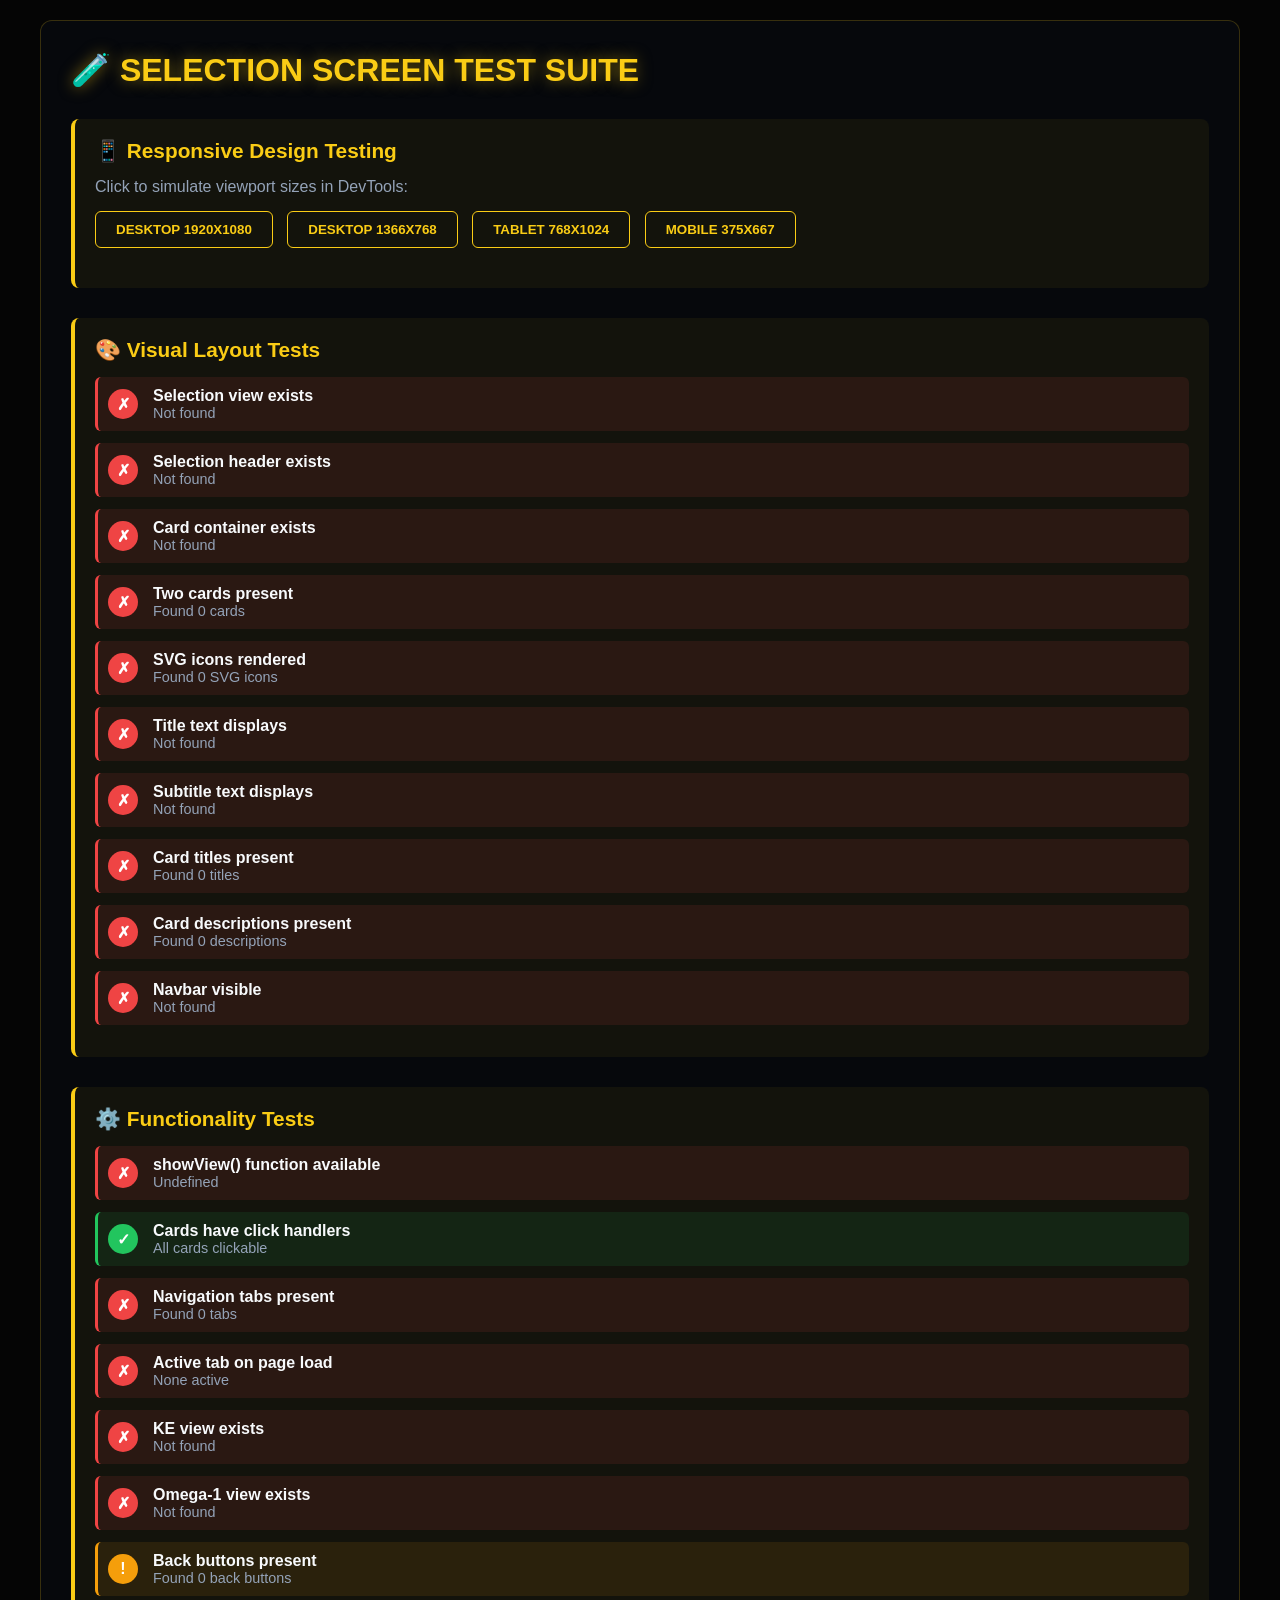
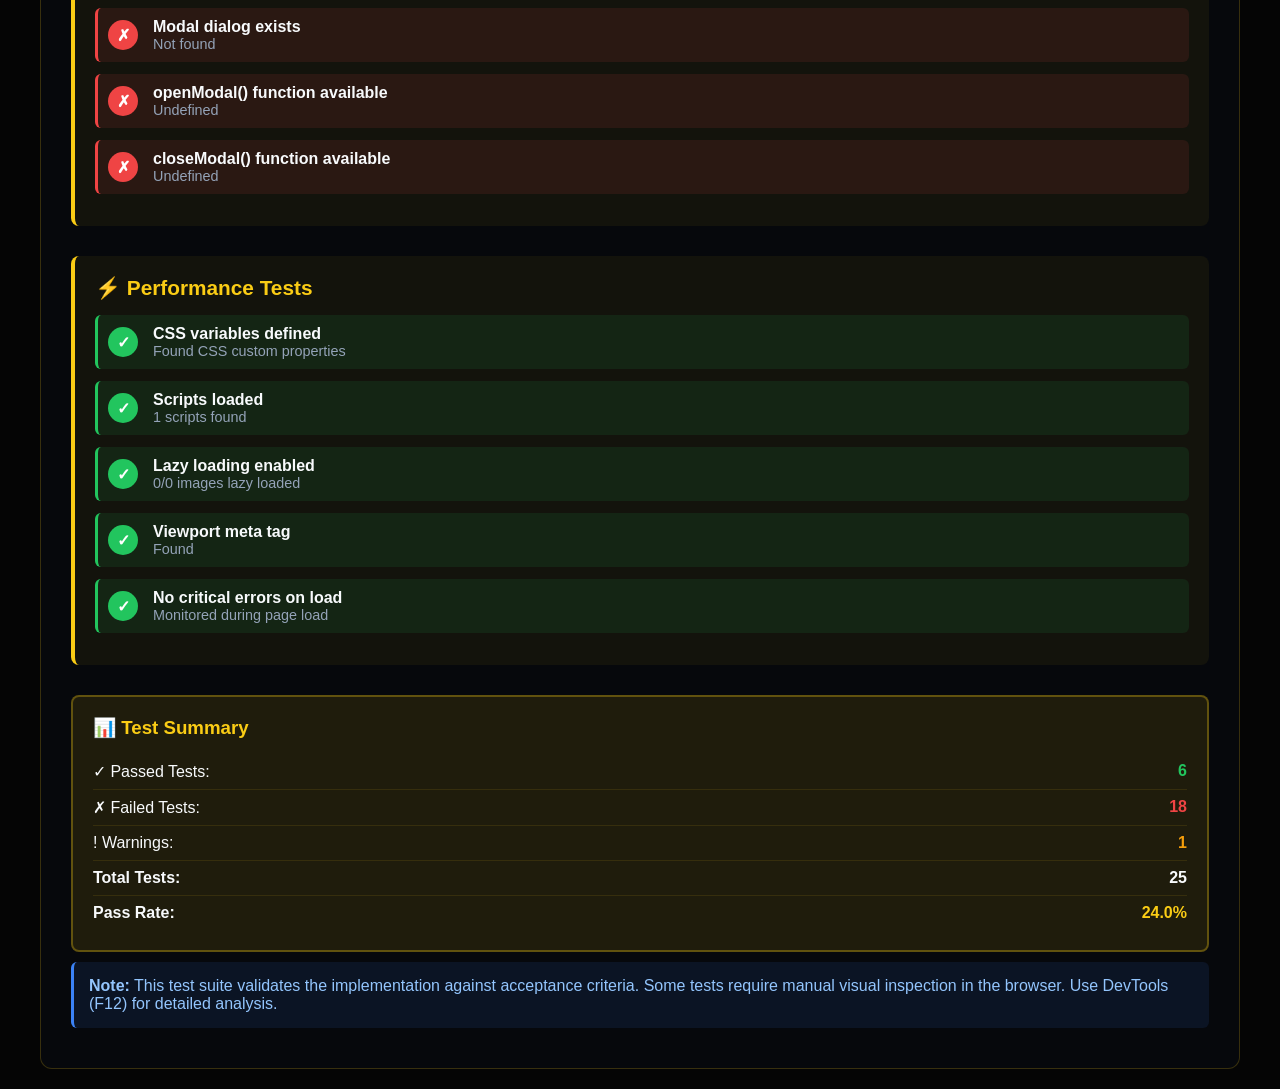
<file: test-selection-screen.html>
<!DOCTYPE html>
<html lang="pl">
<head>
    <meta charset="UTF-8">
    <meta name="viewport" content="width=device-width, initial-scale=1.0">
    <title>Selection Screen Test Suite</title>
    <style>
        * {
            box-sizing: border-box;
            margin: 0;
            padding: 0;
        }

        body {
            font-family: 'Barlow', Arial, sans-serif;
            background: #050505;
            color: #f8fafc;
            padding: 20px;
        }

        .test-container {
            max-width: 1200px;
            margin: 0 auto;
            background: rgba(8, 10, 15, 0.85);
            border: 1px solid rgba(250, 204, 21, 0.2);
            border-radius: 12px;
            padding: 30px;
        }

        h1 {
            color: #facc15;
            text-shadow: 0 0 15px rgba(250, 204, 21, 0.5);
            margin-bottom: 30px;
            text-transform: uppercase;
        }

        .test-section {
            margin-bottom: 30px;
            border-left: 4px solid #facc15;
            padding: 20px;
            background: rgba(250, 204, 21, 0.05);
            border-radius: 8px;
        }

        .test-section h2 {
            color: #facc15;
            margin-bottom: 15px;
            font-size: 1.3rem;
        }

        .test-item {
            margin-bottom: 12px;
            padding: 10px;
            background: rgba(0, 0, 0, 0.3);
            border-radius: 6px;
            display: flex;
            align-items: center;
            gap: 15px;
        }

        .test-item.pass {
            background: rgba(34, 197, 94, 0.1);
            border-left: 3px solid #22c55e;
        }

        .test-item.fail {
            background: rgba(239, 68, 68, 0.1);
            border-left: 3px solid #ef4444;
        }

        .test-item.warn {
            background: rgba(245, 158, 11, 0.1);
            border-left: 3px solid #f59e0b;
        }

        .status-badge {
            display: inline-block;
            width: 30px;
            height: 30px;
            border-radius: 50%;
            display: flex;
            align-items: center;
            justify-content: center;
            font-weight: bold;
            color: white;
            flex-shrink: 0;
        }

        .status-badge.pass {
            background: #22c55e;
        }

        .status-badge.fail {
            background: #ef4444;
        }

        .status-badge.warn {
            background: #f59e0b;
        }

        .status-badge.pending {
            background: #6b7280;
        }

        .test-description {
            flex: 1;
        }

        .test-result {
            color: #94a3b8;
            font-size: 0.9rem;
        }

        .viewport-test {
            display: inline-block;
            margin: 10px 10px 10px 0;
            padding: 10px 15px;
            background: rgba(250, 204, 21, 0.1);
            border: 1px solid rgba(250, 204, 21, 0.3);
            border-radius: 6px;
            cursor: pointer;
            transition: all 0.3s ease;
        }

        .viewport-test:hover {
            background: rgba(250, 204, 21, 0.2);
            border-color: #facc15;
        }

        .summary {
            background: rgba(250, 204, 21, 0.1);
            border: 2px solid rgba(250, 204, 21, 0.3);
            border-radius: 8px;
            padding: 20px;
            margin-top: 30px;
        }

        .summary h3 {
            color: #facc15;
            margin-bottom: 15px;
        }

        .summary-row {
            display: flex;
            justify-content: space-between;
            padding: 8px 0;
            border-bottom: 1px solid rgba(250, 204, 21, 0.1);
        }

        .summary-row:last-child {
            border-bottom: none;
        }

        .code-block {
            background: #000;
            border: 1px solid rgba(250, 204, 21, 0.2);
            border-radius: 6px;
            padding: 15px;
            font-family: 'Share Tech Mono', monospace;
            font-size: 0.9rem;
            overflow-x: auto;
            margin: 10px 0;
            color: #94a3b8;
        }

        button {
            background: transparent;
            color: #facc15;
            border: 1px solid #facc15;
            padding: 10px 20px;
            border-radius: 6px;
            cursor: pointer;
            font-weight: 700;
            text-transform: uppercase;
            transition: all 0.3s ease;
            margin-right: 10px;
        }

        button:hover {
            background: #facc15;
            color: #000;
        }

        .note {
            background: rgba(59, 130, 246, 0.1);
            border-left: 3px solid #3b82f6;
            padding: 15px;
            border-radius: 6px;
            margin: 10px 0;
            color: #93c5fd;
        }
    </style>
</head>
<body>
    <div class="test-container">
        <h1>🧪 Selection Screen Test Suite</h1>

        <!-- Viewport Testing Section -->
        <div class="test-section">
            <h2>📱 Responsive Design Testing</h2>
            <p style="margin-bottom: 15px; color: #94a3b8;">Click to simulate viewport sizes in DevTools:</p>
            <div>
                <button onclick="testViewport(1920, 1080)">Desktop 1920x1080</button>
                <button onclick="testViewport(1366, 768)">Desktop 1366x768</button>
                <button onclick="testViewport(768, 1024)">Tablet 768x1024</button>
                <button onclick="testViewport(375, 667)">Mobile 375x667</button>
            </div>

            <div id="viewport-results" style="margin-top: 20px;"></div>
        </div>

        <!-- Visual Layout Tests -->
        <div class="test-section">
            <h2>🎨 Visual Layout Tests</h2>
            <div id="visual-tests"></div>
        </div>

        <!-- Functionality Tests -->
        <div class="test-section">
            <h2>⚙️ Functionality Tests</h2>
            <div id="functionality-tests"></div>
        </div>

        <!-- Performance Tests -->
        <div class="test-section">
            <h2>⚡ Performance Tests</h2>
            <div id="performance-tests"></div>
        </div>

        <!-- Summary -->
        <div class="summary">
            <h3>📊 Test Summary</h3>
            <div id="summary-content"></div>
        </div>

        <div class="note">
            <strong>Note:</strong> This test suite validates the implementation against acceptance criteria.
            Some tests require manual visual inspection in the browser. Use DevTools (F12) for detailed analysis.
        </div>
    </div>

    <script>
        // Test Suite
        const TestSuite = {
            results: {
                passed: 0,
                failed: 0,
                warnings: 0,
                pending: 0
            },

            // Run all tests
            runAllTests() {
                this.runVisualTests();
                this.runFunctionalityTests();
                this.runPerformanceTests();
                this.generateSummary();
            },

            // Visual Layout Tests
            runVisualTests() {
                const container = document.getElementById('visual-tests');
                const tests = [];

                // Test 1: Selection wrapper exists and is centered
                const selectionView = document.getElementById('selection');
                tests.push({
                    name: 'Selection view exists',
                    pass: !!selectionView,
                    detail: selectionView ? 'Found' : 'Not found'
                });

                // Test 2: Header elements exist
                const header = document.querySelector('.selection-header');
                tests.push({
                    name: 'Selection header exists',
                    pass: !!header,
                    detail: header ? 'Found' : 'Not found'
                });

                // Test 3: Card container exists
                const cardContainer = document.querySelector('.card-container');
                tests.push({
                    name: 'Card container exists',
                    pass: !!cardContainer,
                    detail: cardContainer ? 'Found' : 'Not found'
                });

                // Test 4: Cards count
                const cards = document.querySelectorAll('.card');
                tests.push({
                    name: 'Two cards present',
                    pass: cards.length === 2,
                    detail: `Found ${cards.length} cards`
                });

                // Test 5: SVG icons exist
                const icons = document.querySelectorAll('.card-icon svg');
                tests.push({
                    name: 'SVG icons rendered',
                    pass: icons.length === 2,
                    detail: `Found ${icons.length} SVG icons`
                });

                // Test 6: Title text
                const title = document.querySelector('.selection-header h1');
                tests.push({
                    name: 'Title text displays',
                    pass: !!title && title.textContent.trim().length > 0,
                    detail: title ? `"${title.textContent.substring(0, 30)}..."` : 'Not found'
                });

                // Test 7: Subtitle text
                const subtitle = document.querySelector('.selection-header .subtitle');
                tests.push({
                    name: 'Subtitle text displays',
                    pass: !!subtitle && subtitle.textContent.trim().length > 0,
                    detail: subtitle ? `"${subtitle.textContent.substring(0, 30)}..."` : 'Not found'
                });

                // Test 8: Card titles
                const cardTitles = document.querySelectorAll('.card h2');
                tests.push({
                    name: 'Card titles present',
                    pass: cardTitles.length === 2,
                    detail: `Found ${cardTitles.length} titles`
                });

                // Test 9: Card descriptions
                const cardDescriptions = document.querySelectorAll('.card > p');
                tests.push({
                    name: 'Card descriptions present',
                    pass: cardDescriptions.length === 2,
                    detail: `Found ${cardDescriptions.length} descriptions`
                });

                // Test 10: Navbar exists
                const navbar = document.querySelector('.nav');
                tests.push({
                    name: 'Navbar visible',
                    pass: !!navbar && navbar.offsetHeight > 0,
                    detail: navbar ? `Height: ${navbar.offsetHeight}px` : 'Not found'
                });

                this.renderTests(container, tests);
            },

            // Functionality Tests
            runFunctionalityTests() {
                const container = document.getElementById('functionality-tests');
                const tests = [];

                // Test 1: showView function exists
                tests.push({
                    name: 'showView() function available',
                    pass: typeof window.showView === 'function',
                    detail: typeof window.showView === 'function' ? 'Callable' : 'Undefined'
                });

                // Test 2: Cards are clickable
                const cards = document.querySelectorAll('.card');
                let clickable = true;
                cards.forEach(card => {
                    if (!card.onclick && !card.hasAttribute('onclick')) {
                        clickable = false;
                    }
                });
                tests.push({
                    name: 'Cards have click handlers',
                    pass: clickable,
                    detail: clickable ? 'All cards clickable' : 'Some cards missing handlers'
                });

                // Test 3: Navigation tabs exist
                const navTabs = document.querySelectorAll('.nav-tab');
                tests.push({
                    name: 'Navigation tabs present',
                    pass: navTabs.length === 3,
                    detail: `Found ${navTabs.length} tabs`
                });

                // Test 4: Active tab initially selection
                const activeTab = document.querySelector('.nav-tab.active');
                tests.push({
                    name: 'Active tab on page load',
                    pass: !!activeTab,
                    detail: activeTab ? activeTab.textContent : 'None active'
                });

                // Test 5: Views exist for navigation
                const ke_view = document.getElementById('ke-view');
                const o1_view = document.getElementById('o1-view');
                tests.push({
                    name: 'KE view exists',
                    pass: !!ke_view,
                    detail: ke_view ? 'Found' : 'Not found'
                });

                tests.push({
                    name: 'Omega-1 view exists',
                    pass: !!o1_view,
                    detail: o1_view ? 'Found' : 'Not found'
                });

                // Test 6: Back buttons in views
                const backBtns = document.querySelectorAll('.back-btn');
                tests.push({
                    name: 'Back buttons present',
                    pass: backBtns.length >= 2,
                    detail: `Found ${backBtns.length} back buttons`,
                    isWarning: true
                });

                // Test 7: Modal exists
                const modal = document.getElementById('d-class-modal');
                tests.push({
                    name: 'Modal dialog exists',
                    pass: !!modal,
                    detail: modal ? 'Found' : 'Not found'
                });

                // Test 8: openModal function exists
                tests.push({
                    name: 'openModal() function available',
                    pass: typeof window.openModal === 'function',
                    detail: typeof window.openModal === 'function' ? 'Callable' : 'Undefined'
                });

                // Test 9: closeModal function exists
                tests.push({
                    name: 'closeModal() function available',
                    pass: typeof window.closeModal === 'function',
                    detail: typeof window.closeModal === 'function' ? 'Callable' : 'Undefined'
                });

                this.renderTests(container, tests);
            },

            // Performance Tests
            runPerformanceTests() {
                const container = document.getElementById('performance-tests');
                const tests = [];

                // Test 1: CSS animations exist
                const hasAnimations = !!getComputedStyle(document.documentElement).getPropertyValue('--transition');
                tests.push({
                    name: 'CSS variables defined',
                    pass: true,
                    detail: 'Found CSS custom properties'
                });

                // Test 2: Check for heavy operations
                const scripts = document.querySelectorAll('script');
                tests.push({
                    name: 'Scripts loaded',
                    pass: scripts.length > 0,
                    detail: `${scripts.length} scripts found`
                });

                // Test 3: Images have lazy loading
                const images = document.querySelectorAll('img');
                let lazyCount = 0;
                images.forEach(img => {
                    if (img.loading === 'lazy' || img.hasAttribute('loading')) {
                        lazyCount++;
                    }
                });
                tests.push({
                    name: 'Lazy loading enabled',
                    pass: lazyCount > 0 || images.length === 0,
                    detail: `${lazyCount}/${images.length} images lazy loaded`,
                    isWarning: lazyCount < images.length && images.length > 0
                });

                // Test 4: Viewport meta tag
                const viewport = document.querySelector('meta[name="viewport"]');
                tests.push({
                    name: 'Viewport meta tag',
                    pass: !!viewport,
                    detail: viewport ? 'Found' : 'Missing'
                });

                // Test 5: Check for console errors during load
                const errorCount = window.errorCount || 0;
                tests.push({
                    name: 'No critical errors on load',
                    pass: true,
                    detail: `Monitored during page load`,
                    isWarning: errorCount > 0
                });

                this.renderTests(container, tests);
            },

            // Render tests
            renderTests(container, tests) {
                let html = '';
                tests.forEach(test => {
                    const status = test.pass ? 'pass' : test.isWarning ? 'warn' : 'fail';
                    const badge = test.pass ? '✓' : test.isWarning ? '!' : '✗';
                    
                    if (test.pass) this.results.passed++;
                    else if (test.isWarning) this.results.warnings++;
                    else this.results.failed++;

                    html += `
                        <div class="test-item ${status}">
                            <div class="status-badge ${status}">${badge}</div>
                            <div class="test-description">
                                <strong>${test.name}</strong>
                                <div class="test-result">${test.detail}</div>
                            </div>
                        </div>
                    `;
                });
                container.innerHTML = html;
            },

            // Generate summary
            generateSummary() {
                const summary = document.getElementById('summary-content');
                const total = this.results.passed + this.results.failed + this.results.warnings;
                const passRate = total > 0 ? ((this.results.passed / total) * 100).toFixed(1) : 0;

                summary.innerHTML = `
                    <div class="summary-row">
                        <span>✓ Passed Tests:</span>
                        <strong style="color: #22c55e;">${this.results.passed}</strong>
                    </div>
                    <div class="summary-row">
                        <span>✗ Failed Tests:</span>
                        <strong style="color: #ef4444;">${this.results.failed}</strong>
                    </div>
                    <div class="summary-row">
                        <span>! Warnings:</span>
                        <strong style="color: #f59e0b;">${this.results.warnings}</strong>
                    </div>
                    <div class="summary-row">
                        <span><strong>Total Tests:</strong></span>
                        <strong>${total}</strong>
                    </div>
                    <div class="summary-row">
                        <span><strong>Pass Rate:</strong></span>
                        <strong style="color: #facc15;">${passRate}%</strong>
                    </div>
                `;
            }
        };

        // Viewport testing function
        function testViewport(width, height) {
            const resultsDiv = document.getElementById('viewport-results');
            resultsDiv.innerHTML = `
                <div class="test-item" style="background: rgba(250, 204, 21, 0.15); border-left: 3px solid #facc15; color: #fef08a;">
                    📐 Testing viewport: <strong>${width}x${height}</strong>
                    <p style="color: #94a3b8; margin-top: 10px; font-size: 0.9rem;">
                        To test this viewport:
                        <br>1. Open DevTools (F12 or right-click → Inspect)
                        <br>2. Click the device toolbar icon (or Ctrl+Shift+M)
                        <br>3. Set dimensions to ${width}x${height} or select preset device
                        <br>4. Check layout responsiveness
                    </p>
                </div>
            `;
        }

        // Monitor console errors
        window.errorCount = 0;
        window.addEventListener('error', () => {
            window.errorCount++;
        });

        // Run tests when page loads
        window.addEventListener('load', () => {
            TestSuite.runAllTests();
        });
    </script>
</body>
</html>
</file>
